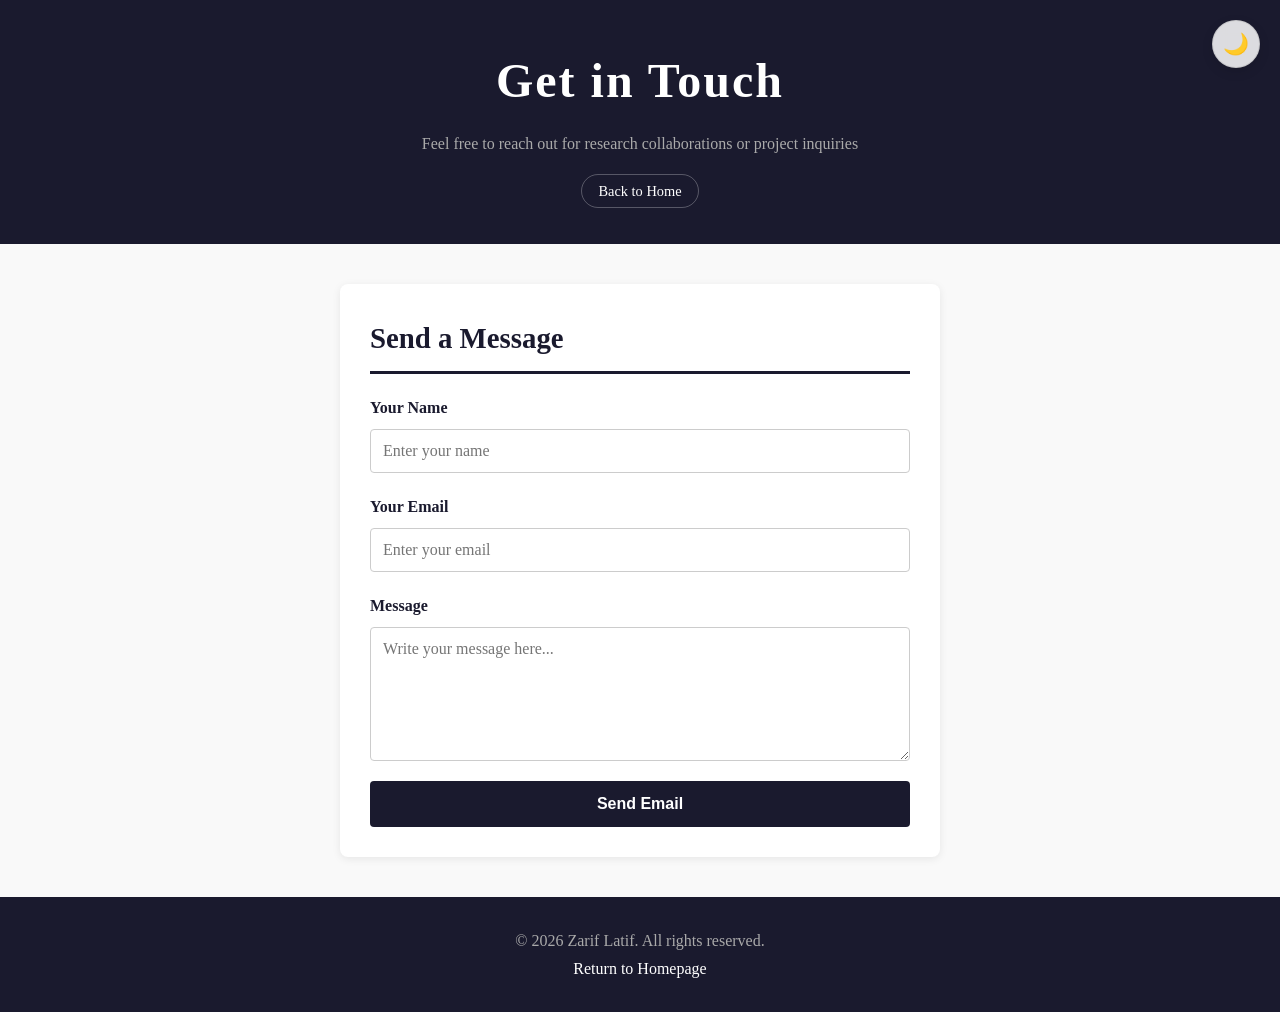
<file: contact.html>
<!doctype html>
<html lang="en">

<head>
    <meta charset="UTF-8">
    <meta name="viewport" content="width=device-width, initial-scale=1.0">
    <title>Contact Zarif Latif</title>
    <link rel="stylesheet" href="style.css">
</head>

<body>
    <button id="theme-toggle" class="theme-toggle-btn" aria-label="Toggle Theme">🌙</button>
    <header>
        <h1>Get in Touch</h1>
        <p>Feel free to reach out for research collaborations or project inquiries</p>
        <nav>
            <ul>
                <li><a href="index.html">Back to Home</a></li>
            </ul>
        </nav>
    </header>

    <section class="contact-container">
        <h2>Send a Message</h2>
        <form action="mailto:zarif.latif.biz@gmail.com" method="post" enctype="text/plain" class="contact-form">
            <div class="form-group">
                <label for="name">Your Name</label>
                <input type="text" id="name" name="name" required placeholder="Enter your name">
            </div>

            <div class="form-group">
                <label for="email">Your Email</label>
                <input type="email" id="email" name="email" required placeholder="Enter your email">
            </div>

            <div class="form-group">
                <label for="message">Message</label>
                <textarea id="message" name="message" rows="6" required
                    placeholder="Write your message here..."></textarea>
            </div>

            <button type="submit" class="submit-btn">Send Email</button>
        </form>
    </section>

    <footer>
        <p>&copy; 2026 Zarif Latif. All rights reserved.</p>
        <p><a href="index.html">Return to Homepage</a></p>
    </footer>
    <script>
        const toggleBtn = document.getElementById("theme-toggle");
        if (localStorage.getItem("theme") === "dark") {
            document.body.classList.add("dark");
            toggleBtn.textContent = "☀️";
        }

        toggleBtn.addEventListener("click", () => {
            document.body.classList.toggle("dark");
            if (document.body.classList.contains("dark")) {
                localStorage.setItem("theme", "dark");
                toggleBtn.textContent = "☀️";
            } else {
                localStorage.setItem("theme", "light");
                toggleBtn.textContent = "🌙";
            }
        });
    </script>

</body>

</html>
</file>
<file: style.css>
* {
  margin: 0;
  padding: 0;
  box-sizing: border-box;
}

body {
  font-family: Georgia, serif;
  color: #222;
  background-color: #f9f9f9;
  line-height: 1.7;
}

header {
  background-color: #1a1a2e;
  color: white;
  text-align: center;
  padding: 40px 20px;
}

header h1 {
  font-size: 3rem;
  letter-spacing: 2px;
}

header p {
  font-size: 1rem;
  color: #aaaaaa;
  margin-top: 8px;
}

header .profile-picture {
  width: 150px;
  height: 150px;
  border-radius: 50%;
  object-fit: cover;
  margin-top: 20px;
  border: 4px solid white;
}

nav {
  margin-top: 20px;
}

nav ul {
  list-style: none;
  display: flex;
  justify-content: center;
  flex-wrap: wrap;
  gap: 10px;
  padding: 0;
}

nav ul li a {
  color: #ffffff;
  text-decoration: none;
  padding: 8px 16px;
  border: 1px solid #ffffff44;
  border-radius: 20px;
  font-size: 0.9rem;
  transition: all 0.3s ease;
}

nav ul li a:hover {
  background-color: #ffffff;
  color: #1a1a2e;
}

section {
  max-width: 900px;
  margin: 40px auto;
  padding: 30px;
  background-color: #ffffff;
  border-radius: 8px;
  box-shadow: 0 2px 8px rgba(0, 0, 0, 0.08);
}

section h2 {
  font-size: 1.8rem;
  color: #1a1a2e;
  border-bottom: 3px solid #1a1a2e;
  padding-bottom: 8px;
  margin-bottom: 20px;
}

section h3 {
  font-size: 1.2rem;
  color: #444;
  margin-top: 20px;
  margin-bottom: 10px;
}

section p {
  margin-bottom: 12px;
  color: #333;
}

section ul {
  padding-left: 20px;
}

section ul li {
  margin-bottom: 8px;
  color: #333;
}

footer {
  background-color: #1a1a2e;
  color: #aaaaaa;
  text-align: center;
  padding: 30px 20px;
  margin-top: 40px;
}

footer a {
  color: #ffffff;
  text-decoration: none;
}

footer a:hover {
  text-decoration: underline;
}

blockquote {
  border-left: 4px solid #1a1a2e;
  padding-left: 20px;
  font-style: italic;
  color: #555;
  font-size: 1.1rem;
}

#overview-table {
  width: 100%;
  border-collapse: collapse;
  margin-top: 20px;
  font-size: 0.95rem;
}

#overview-table th {
  background-color: #1a1a2e;
  color: white;
  padding: 12px 15px;
  text-align: left;
}

#overview-table td {
  padding: 12px 15px;
  border: 1px solid #dddddd;
  vertical-align: top;
}

#overview-table tbody tr:nth-child(even) {
  background-color: #f2f2f2;
}

#overview-table tbody tr:nth-child(odd) {
  background-color: #ffffff;
}

#overview-table tbody tr:hover {
  background-color: #e8e8f0;
}

#overview-table td[colspan="4"] {
  background-color: #1a1a2e;
  color: white;
  font-size: 1rem;
  padding: 8px 15px;
}

@media (max-width: 600px) {
  #overview-table {
    display: block;
    overflow-x: auto;
  }
}

#projects ul li {
  margin-bottom: 24px;

}

/* Contact Form Styling */

.contact-container {
  max-width: 600px;
}

.contact-form {
  display: flex;
  flex-direction: column;
  gap: 20px;
  margin-top: 20px;
}

.form-group {
  display: flex;
  flex-direction: column;
  gap: 8px;
}

.form-group label {
  font-weight: bold;
  color: #1a1a2e;
}

.form-group input,
.form-group textarea {
  padding: 12px;
  border: 1px solid #cccccc;
  border-radius: 4px;
  font-family: inherit;
  font-size: 1rem;
  transition: border-color 0.3s ease;
}

.form-group input:focus,
.form-group textarea:focus {
  outline: none;
  border-color: #1a1a2e;
}

.submit-btn {
  background-color: #1a1a2e;
  color: white;
  padding: 14px;
  border: none;
  border-radius: 4px;
  font-size: 1rem;
  font-weight: bold;
  cursor: pointer;
  transition: background-color 0.3s ease;
}

.submit-btn:hover {
  background-color: #2b2b4e;
}

.theme-toggle-btn {
  position: fixed;
  top: 20px;
  right: 20px;
  z-index: 1000;
  width: 48px;
  height: 48px;
  border-radius: 50%;
  border: 1px solid rgba(0, 0, 0, 0.1);
  background-color: rgba(255, 255, 255, 0.85);
  color: #1a1a2e;
  box-shadow: 0 4px 12px rgba(0, 0, 0, 0.1);
  backdrop-filter: blur(8px);
  -webkit-backdrop-filter: blur(8px);
  cursor: pointer;
  display: flex;
  align-items: center;
  justify-content: center;
  font-size: 1.3rem;
  transition: all 0.3s cubic-bezier(0.175, 0.885, 0.32, 1.275);
}

body.dark .theme-toggle-btn {
  background-color: rgba(22, 22, 42, 0.85);
  color: #38bdf8;
  border-color: rgba(255, 255, 255, 0.1);
  box-shadow: 0 4px 12px rgba(0, 0, 0, 0.4);
}

.theme-toggle-btn:hover {
  transform: scale(1.1) rotate(15deg) !important;
  
}


.theme-toggle-btn:hover {
  background-color: white;
  color: #1a1a2e;
}

/* Dark Mode Overrides */
body.dark {
  background-color: #0f0f1a;
  color: #e2e8f0;
}

body.dark section {
  background-color: #16162a;
  box-shadow: 0 4px 12px rgba(0, 0, 0, 0.3);
}

body.dark section h2 {
  color: #38bdf8;
  border-bottom-color: #38bdf8;
}

body.dark section h3 {
  color: #94a3b8;
}

body.dark section p,
body.dark section li {
  color: #cbd5e1;
}

body.dark blockquote {
  color: #94a3b8;
  border-left-color: #38bdf8;
}

body.dark .quote-highlight {
  background-color: #1e293b !important;
  border-left-color: #38bdf8 !important;
}

body.dark #overview-table th {
  background-color: #1e1e30;
  color: #38bdf8;
  border: 1px solid #334155;
}

body.dark #overview-table td {
  border-color: #334155;
  color: #cbd5e1;
}

body.dark #overview-table tbody tr:nth-child(even) {
  background-color: #1e1e30;
}

body.dark #overview-table tbody tr:nth-child(odd) {
  background-color: #16162a;
}

body.dark #overview-table tbody tr:hover {
  background-color: #24243e;
}

body.dark .form-group label {
  color: #cbd5e1;
}

body.dark .form-group input,
body.dark .form-group textarea {
  background-color: #1e1e30;
  border-color: #475569;
  color: white;
}

body.dark .form-group input:focus,
body.dark .form-group textarea:focus {
  border-color: #38bdf8;
}

body.dark .submit-btn {
  background-color: #38bdf8;
  color: #0f0f1a;
}

body.dark .submit-btn:hover {
  background-color: #0ea5e9;
}

/* --- CSS Animations & Keyframes --- */

/* Page Load Animations */
@keyframes fadeInUp {
  from {
    opacity: 0;
    transform: translateY(20px);
  }

  to {
    opacity: 1;
    transform: translateY(0);
  }
}

@keyframes fadeInDown {
  from {
    opacity: 0;
    transform: translateY(-20px);
  }

  to {
    opacity: 1;
    transform: translateY(0);
  }
}


header {
  animation: fadeInDown 0.8s ease-out;
}

section {
  animation: fadeInUp 0.8s ease-out;
}

/* Micro-interaction Hover Effects */
header .profile-picture {
  transition: transform 0.4s cubic-bezier(0.175, 0.885, 0.32, 1.275), border-color 0.3s ease;
}

header .profile-picture:hover {
  transform: scale(1.08) rotate(3deg);
  border-color: #38bdf8;
}

nav ul li a,
.theme-toggle-btn,
.submit-btn {
  transition: all 0.3s ease;
}

nav ul li a:hover,
.theme-toggle-btn:hover {
  transform: translateY(-2px);
  box-shadow: 0 4px 10px rgba(0, 0, 0, 0.15);
}

.submit-btn:hover {
  transform: translateY(-2px);
  box-shadow: 0 4px 12px rgba(56, 189, 248, 0.3);
}
</file>
